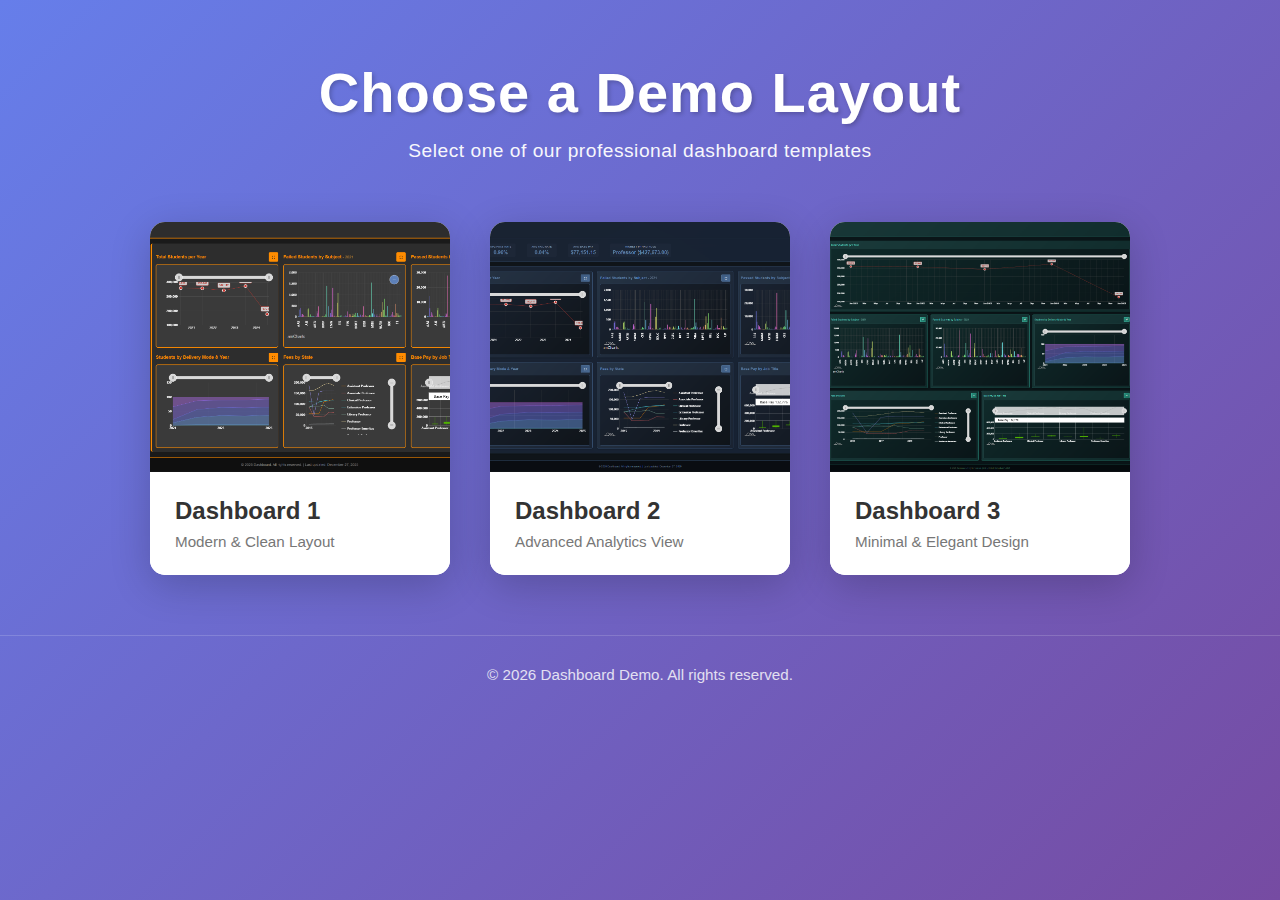
<file: index.html>
<!DOCTYPE html>
<html lang="en">
    <head>
        <meta charset="UTF-8">
        <meta name="viewport" content="width=device-width, initial-scale=1.0">
        <title>Dashboard Demo - Choose Your Layout</title>
        <link rel="stylesheet" href="Scripts/style.css">
    </head>
    <body>
        <div class="container">
            <header class="header">
                <h1 class="title">Choose a Demo Layout</h1>
                <p class="subtitle">Select one of our professional dashboard templates</p>
            </header>

            <div class="dashboards-container">

                <div class="dashboard-card">
                    <a href="Scripts/Dashboard1.html" class="card-link">
                        <img src="Media/Dash1.png" alt="Dashboard 1 Preview" class="card-image">
                        <div class="card-content">
                            <h2 class="card-title">Dashboard 1</h2>
                            <p class="card-description">Modern & Clean Layout</p>
                        </div>
                    </a>
                </div>

                <div class="dashboard-card">
                    <a href="Scripts/Dashboard2.html" class="card-link">
                        <img src="Media/Dash2.png" alt="Dashboard 2 Preview" class="card-image">
                        <div class="card-content">
                            <h2 class="card-title">Dashboard 2</h2>
                            <p class="card-description">Advanced Analytics View</p>
                        </div>
                    </a>
                </div>

                <div class="dashboard-card">
                    <a href="Scripts/Dashboard3.html" class="card-link">
                        <img src="Media/Dash3.png" alt="Dashboard 3 Preview" class="card-image">
                        <div class="card-content">
                            <h2 class="card-title">Dashboard 3</h2>
                            <p class="card-description">Minimal & Elegant Design</p>
                        </div>
                    </a>
                </div>

            </div>

        </div>
    </body>
    <footer class="footer">
                <p>&copy; 2026 Dashboard Demo. All rights reserved.</p>
    </footer>
</html>
<!-- test -->
</file>
<file: Scripts/style.css>
* {
    margin: 0;                    
    padding: 0;                   
    box-sizing: border-box;       
}

html, body {
    width: 100%;
    height: 100%;
    font-family: 'Segoe UI', Tahoma, Geneva, Verdana, sans-serif;
    background: linear-gradient(135deg, #667eea 0%, #764ba2 100%);
    min-height: 100vh;
}

.container {
    max-width: 1200px;
    margin: 0 auto;
    padding: 60px 20px;
    display: flex;
    flex-direction: column;
    gap: 60px;
}

.header {
    text-align: center; 
    color: white; 
    animation: fadeInDown 0.8s ease-out;
}

.title {
    font-size: 3.5rem; 
    font-weight: 700;
    margin-bottom: 15px; 
    text-shadow: 2px 2px 4px rgba(0, 0, 0, 0.2);
    letter-spacing: 1px;
}

.subtitle {
    font-size: 1.2rem; 
    font-weight: 300; 
    opacity: 0.95; 
    letter-spacing: 0.5px; 
}

.dashboards-container {
    display: flex; 
    justify-content: center; 
    gap: 40px; 
    flex-wrap: wrap;
    animation: fadeInUp 0.8s ease-out 0.2s both;
}

.dashboard-card {
    background: white; 
    border-radius: 15px;
    overflow: hidden; 
    box-shadow: 0 10px 40px rgba(0, 0, 0, 0.2);
    transition: transform 0.3s ease, box-shadow 0.3s ease; 
    cursor: pointer; 
    position: relative;
    width: 300px; 
    display: flex; 
}

.card-link {
    text-decoration: none; 
    color: inherit;   
    display: flex;   
    flex-direction: column; 
    width: 100%;    
    height: 100%;    
}

.card-image {
    width: 100%;  
    height: 250px;  
    object-fit: cover;  
    transition: transform 0.3s ease;
}

.card-content {
    padding: 25px;  
    background: white;
    flex-grow: 1;   
    display: flex;  
    flex-direction: column;  
    justify-content: center; 
}

.card-title {
    font-size: 1.5rem;
    color: #333;  
    margin-bottom: 8px; 
    font-weight: 600;
}

.card-description {
    font-size: 0.95rem; 
    color: #777;  
    font-weight: 400; 
}

.dashboard-card:hover {
    transform: translateY(-10px) scale(1.02);
    box-shadow: 0 20px 60px rgba(0, 0, 0, 0.3);
}

.dashboard-card:hover .card-image {
    transform: scale(1.08); 
}

.footer {
    text-align: center;
    color: white; 
    font-size: 0.95rem;  
    opacity: 0.8;   
    border-top: 1px solid rgba(255, 255, 255, 0.2);
    padding-top: 30px;
}

@keyframes fadeInDown {
    from {
        opacity: 0;              
        transform: translateY(-30px);
    }
    to {
        opacity: 1;              
        transform: translateY(0); 
    }
}

@keyframes fadeInUp {
    from {
        opacity: 0;              
        transform: translateY(30px);
    }
    to {
        opacity: 1;             
        transform: translateY(0); 
    }
}

@media (max-width: 768px) {
    .title {
        font-size: 2.5rem;
    }
    
    .subtitle {
        font-size: 1rem;        
    }
    
    .dashboards-container {
        flex-direction: column;  
        align-items: center;    
        gap: 30px;              
    }
    
    .container {
        padding: 40px 15px;     
        gap: 40px;              
    }
}

@media (max-width: 480px) {
    .title {
        font-size: 2rem;      
    }
    
    .dashboard-card {
        width: 100%;              
        max-width: 100%;         
    }
    
    .card-content {
        padding: 20px;        
    }
}
</file>
